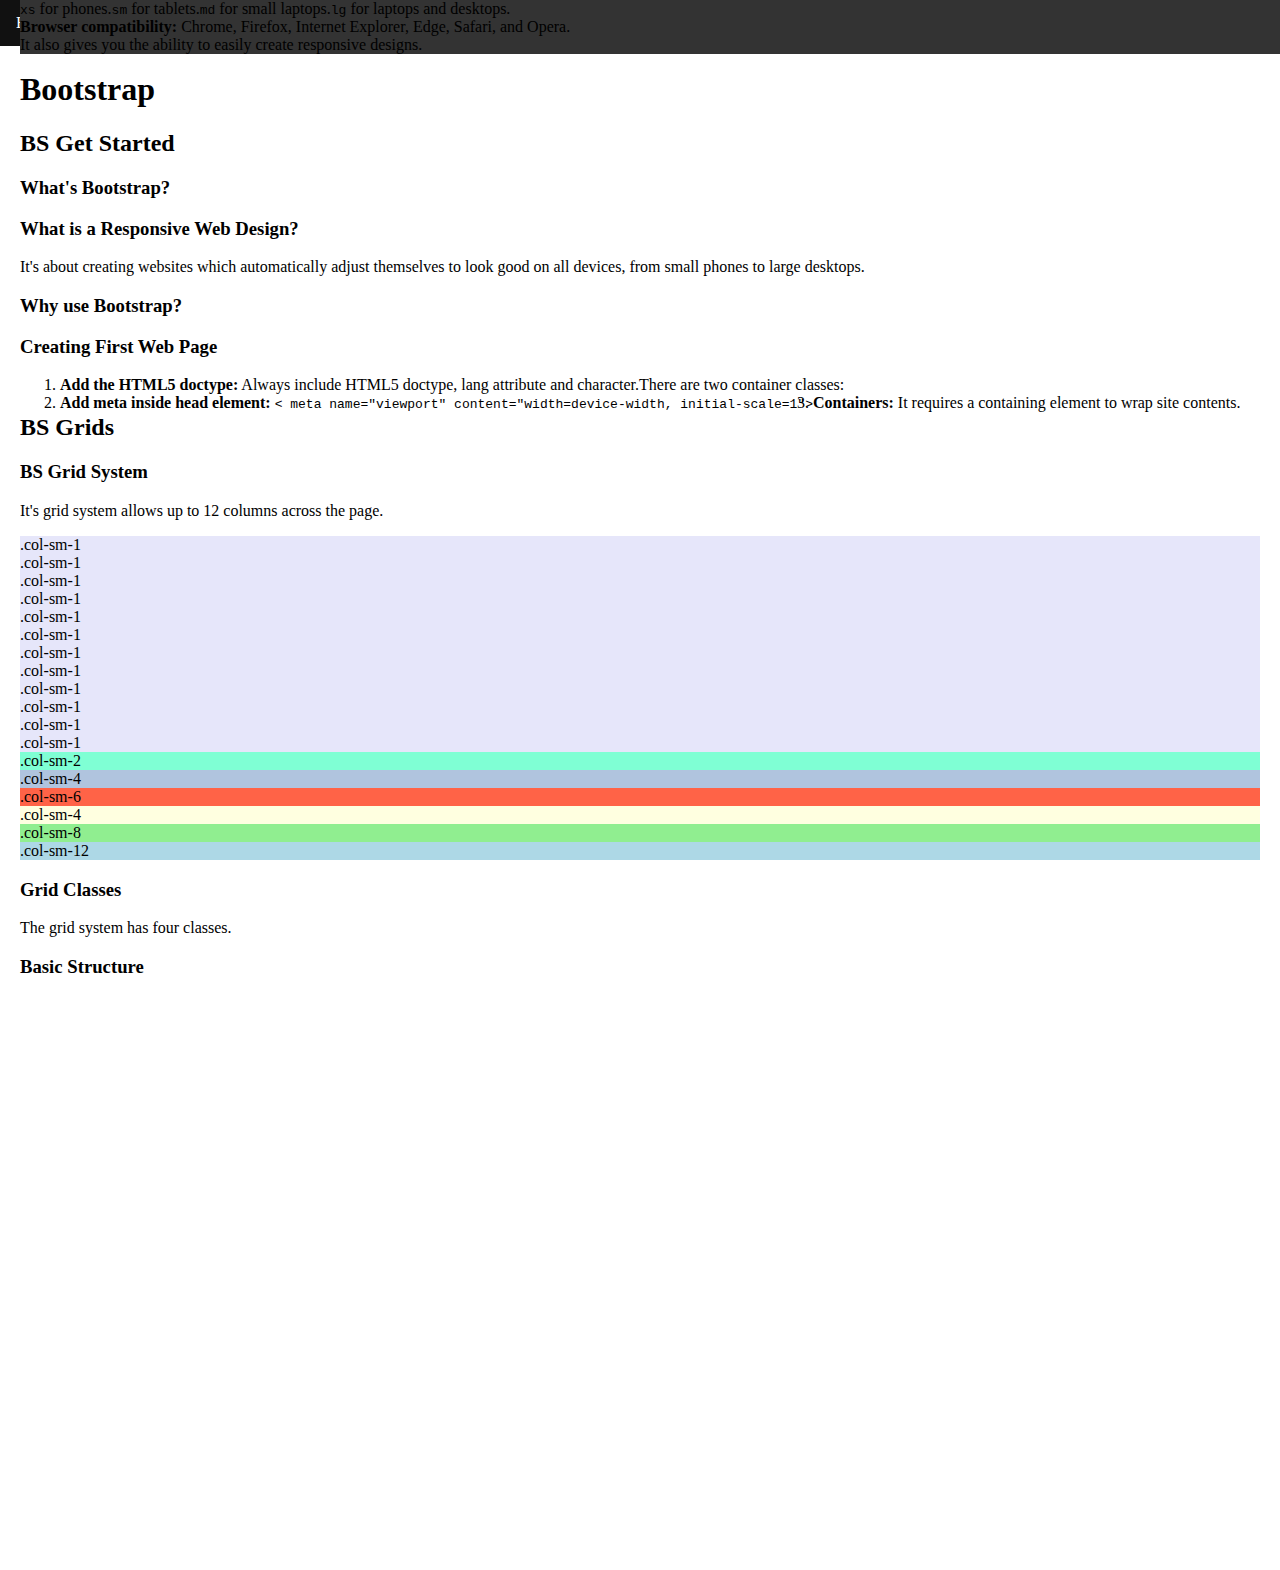
<file: bootstrapnotes.html>
<!DOCTYPE html>
<html lang="en">
 
<head>
   <meta charset="UTF-8">
   <meta http-equiv="X-UA-Compatible" content="IE=edge">
   <meta name="viewport" content="width=device-width, initial-scale=1">
   <link href="https://cdn.jsdelivr.net/npm/bootstrap@5.1.1/dist/css/bootstrap.min.css" rel="stylesheet"
       integrity="sha384-F3w7mX95PdgyTmZZMECAngseQB83DfGTowi0iMjiWaeVhAn4FJkqJByhZMI3AhiU" crossorigin="anonymous">
   <script src="https://cdn.jsdelivr.net/npm/@popperjs/core@2.9.3/dist/umd/popper.min.js"
       integrity="sha384-W8fXfP3gkOKtndU4JGtKDvXbO53Wy8SZCQHczT5FMiiqmQfUpWbYdTil/SxwZgAN"
       crossorigin="anonymous"></script>
   <script src="https://cdn.jsdelivr.net/npm/bootstrap@5.1.1/dist/js/bootstrap.min.js"
       integrity="sha384-skAcpIdS7UcVUC05LJ9Dxay8AXcDYfBJqt1CJ85S/CFujBsIzCIv+l9liuYLaMQ/"
       crossorigin="anonymous"></script>
   <title>BootStrap Notes</title>
   <style>
       body {
           margin: 0;
       }
 
       li {
           float: left;
       }
 
       ul {
           list-style-type: none;
           overflow: hidden;
           margin: 0;
           padding: 0;
           background-color: #333;
           position: fixed;
           overflow: hidden;
           top: 0;
           width: 100%;
       }
 
       li a {
           display: block;
           color: white;
           padding: 14px 16px;
           text-decoration: none;
           text-align: center;
       }
 
       li a:hover {
           background-color: #111;
       }
 
       .active {
           background-color: #04AA6D;
       }
   </style>
</head>
 
<body>
   <ul>
       <li><a href="index.html">Home</a></li>
       <li><a href="htmlnotes.html">HTML Notes</a></li>
       <li><a href="cssnotes.html">CSS Notes</a></li>
       <li><a href="javascriptnotes.html">JavaScript Notes</a></li>
       <li><a href="bootstrapnotes.html" class="active">BootStrap Notes</a></li>
       <li><a href="gitnotes.html">Git & GitHub Notes</a></li>
   </ul>
   <div style="padding:20px;margin-top:30px;height:1500px;">
       <div class="jumbotron text-center">
           <h1>Bootstrap</h1>
           <h2>BS Get Started</h2>
       </div>
       <div class="container">
           <div class="row">
               <div class="col-sm-12">
                   <h3>What's Bootstrap?</h3>
                   <ul>
                       <li>It is a free front-end framework for faster and easier web development.</li>
                       <li>BS includes HTML and CSS based dedign templates for typography, forms, buttons, tables,
                           navigation,
                           modals,
                           image carosuels and many other, as well as optional JavaScript plugins.</li>
                       <li>It also gives you the ability to easily create responsive designs.</li>
                   </ul>
               </div>
               <div class="col-sm-12">
                   <h3>What is a Responsive Web Design?</h3>
                   <p>It's about creating websites which automatically adjust themselves to look good on all devices,
                       from
                       small
                       phones
                       to large desktops.</p>
               </div>
               <div class="col-sm-12">
                   <h3>Why use Bootstrap?</h3>
                   <ul>
                       <li><strong>Easy to use:</strong> Anybody can start using Bootstrap.</li>
                       <li><strong>Responsive features:</strong> It adjusts to phones, tablets and desktops.</li>
                       <li><strong>Mobile first approach:</strong> Mobile-first styles are part of the core framework.
                       </li>
                       <li><strong>Browser compatibility:</strong> Chrome, Firefox, Internet Explorer, Edge, Safari,
                           and
                           Opera.
                       </li>
                   </ul>
               </div>
               <div class="col-sm-12">
                   <h3>Creating First Web Page</h3>
                   <ol>
                       <li><strong>Add the HTML5 doctype:</strong> Always include HTML5 doctype, lang attribute and
                           character.</li>
                       <li><strong>Add meta inside head element:</strong> <code>&lt;
                           meta name="viewport" content="width=device-width, initial-scale=1"&gt;
                           </code></li>
                       <li><strong>Containers:</strong> It requires a containing element to wrap site contents.</li>
                       <p>There are two container classes:</p>
                       <ul>
                           <li>The <code>.container</code> class provides <strong>fixed width container.</strong></li>
                           <li>The <code>.container-fluid</code> class provides a <strong>full width
                                   container</strong>,
                               spanning the entire width of the viewport.</li>
                       </ul>
                   </ol>
               </div>
           </div>
       </div>
 
       <div class="jumbotron text-center">
           <h2>BS Grids</h2>
       </div>
       <div class="container">
           <div class="row">
               <div class="col-sm-12">
                   <h3>BS Grid System</h3>
                   <p>It's grid system allows up to 12 columns across the page.</p>
               </div>
               <div class="row">
                   <div class="col-sm-1" style="background-color:lavender;">.col-sm-1</div>
                   <div class="col-sm-1" style="background-color:lavender;">.col-sm-1</div>
                   <div class="col-sm-1" style="background-color:lavender;">.col-sm-1</div>
                   <div class="col-sm-1" style="background-color:lavender;">.col-sm-1</div>
                   <div class="col-sm-1" style="background-color:lavender;">.col-sm-1</div>
                   <div class="col-sm-1" style="background-color:lavender;">.col-sm-1</div>
                   <div class="col-sm-1" style="background-color:lavender;">.col-sm-1</div>
                   <div class="col-sm-1" style="background-color:lavender;">.col-sm-1</div>
                   <div class="col-sm-1" style="background-color:lavender;">.col-sm-1</div>
                   <div class="col-sm-1" style="background-color:lavender;">.col-sm-1</div>
                   <div class="col-sm-1" style="background-color:lavender;">.col-sm-1</div>
                   <div class="col-sm-1" style="background-color:lavender;">.col-sm-1</div>
                   <div class="col-sm-2" style="background-color:aquamarine;">.col-sm-2</div>
                   <div class="col-sm-4" style="background-color:lightsteelblue;">.col-sm-4</div>
                   <div class="col-sm-6" style="background-color:tomato;">.col-sm-6</div>
                   <div class="col-sm-4" style="background-color:lightyellow;">.col-sm-4</div>
                   <div class="col-sm-8" style="background-color:lightgreen;">.col-sm-8</div>
                   <div class="col-sm-12" style="background-color:lightblue;">.col-sm-12</div>
               </div>
               <div class="col-sm-12">
                   <h3>Grid Classes</h3>
                   <p>The grid system has four classes.</p>
                   <ul>
                       <li><code>xs</code> for phones.</li>
                       <li><code>sm</code> for tablets.</li>
                       <li><code>md</code> for small laptops.</li>
                       <li><code>lg</code> for laptops and desktops.</li>
                   </ul>
               </div>
               <div class="col-sm-12">
                   <h3>Basic Structure</h3>
 
               </div>
           </div>
       </div>
   </div>
</body>
 
</html>
</file>
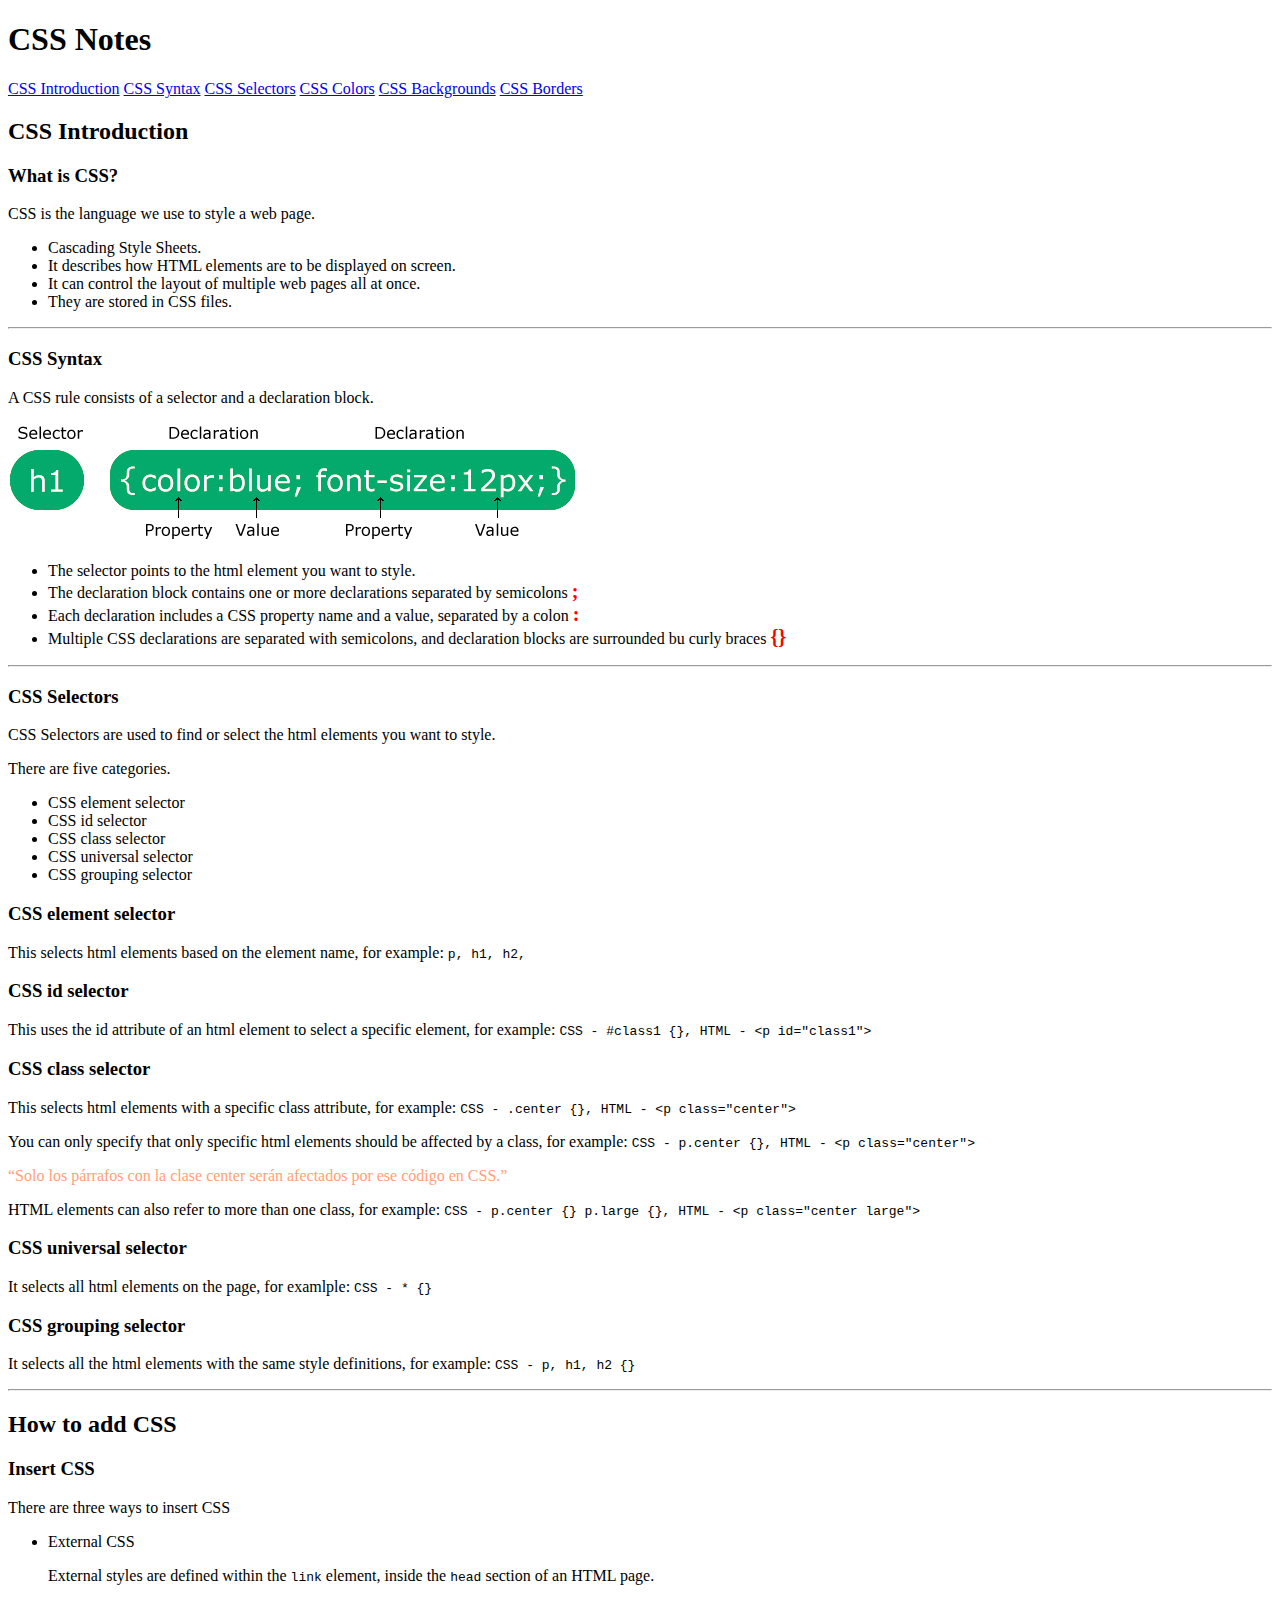
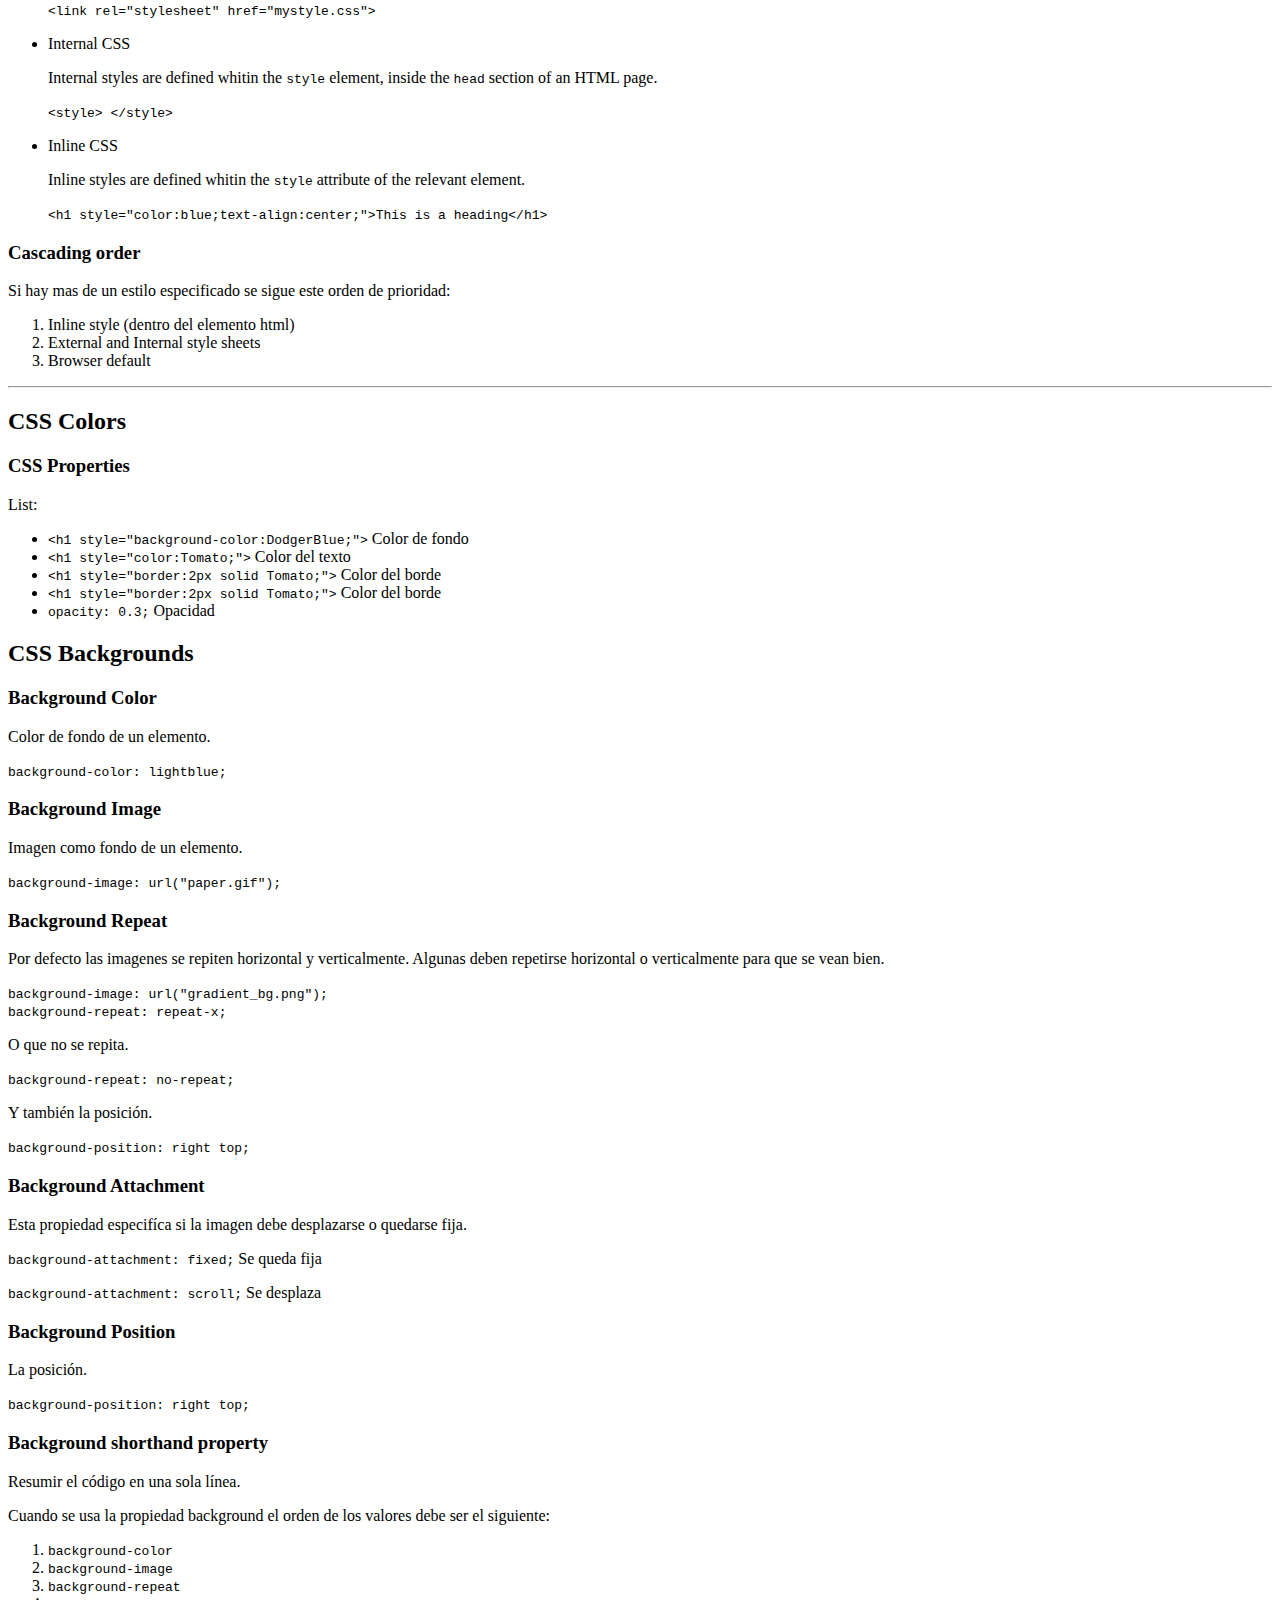
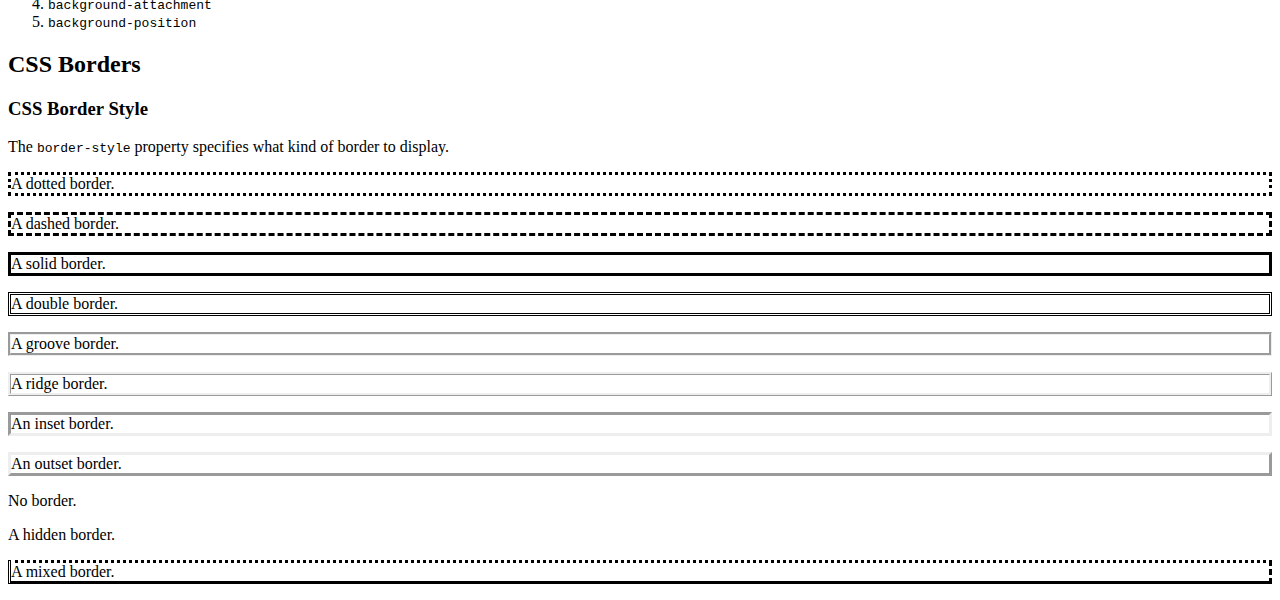
<file: cssnotes.html>
<!DOCTYPE html>
<html lang="en">

<head>
    <meta charset="UTF-8">
    <meta http-equiv="X-UA-Compatible" content="IE=edge">
    <meta name="viewport" content="width=device-width, initial-scale=1.0">
    <title>CSS Notes</title>
    <style>
        p.dotted {
            border-style: dotted;
        }

        p.dashed {
            border-style: dashed;
        }

        p.solid {
            border-style: solid;
        }

        p.double {
            border-style: double;
        }

        p.groove {
            border-style: groove;
        }

        p.ridge {
            border-style: ridge;
        }

        p.inset {
            border-style: inset;
        }

        p.outset {
            border-style: outset;
        }

        p.none {
            border-style: none;
        }

        p.hidden {
            border-style: hidden;
        }

        p.mix {
            border-style: dotted dashed solid double;
        }
    </style>
</head>

<body>
    <h1>CSS Notes</h1>
    <header>
        <nav>
            <a href="#intro">CSS Introduction</a>
            <a href="#syntax">CSS Syntax</a>
            <a href="#selectors">CSS Selectors</a>
            <a href="#colors">CSS Colors</a>
            <a href="#background">CSS Backgrounds</a>
            <a href="#border">CSS Borders</a>
        </nav>
    </header>

    <!-- CSS Introduction -->
    <section>
        <h2 id="intro">CSS Introduction</h2>
        <h3>What is CSS?</h3>
        <p>CSS is the language we use to style a web page.</p>
        <ul>
            <li>Cascading Style Sheets.</li>
            <li>It describes how HTML elements are to be displayed on screen.</li>
            <li>It can control the layout of multiple web pages all at once.</li>
            <li>They are stored in CSS files.</li>
        </ul>
        <hr>
    </section>

    <!-- CSS Syntax -->
    <section>
        <h3 id="syntax">CSS Syntax</h3>
        <p>A CSS rule consists of a selector and a declaration block.</p>
        <img src="/images/css_selector.gif" alt="CSS Syntax">
        <ul>
            <li>The selector points to the html element you want to style.</li>
            <li>The declaration block contains one or more declarations separated by semicolons <strong
                    style="font-size: 20px; color: red;">;</strong></li>
            <li>Each declaration includes a CSS property name and a value, separated by a colon <strong
                    style="font-size: 20px; color: red;">:</strong></li>
            <li>Multiple CSS declarations are separated with semicolons, and declaration blocks are surrounded bu curly
                braces <strong style="font-size: 20px; color: red;">{}</strong></li>
        </ul>
        <hr>
    </section>

    <!-- CSS Selectors -->
    <section>
        <h3 id="selectors">CSS Selectors</h3>
        <p>CSS Selectors are used to find or select the html elements you want to style.</p>
        <p>There are five categories.</p>
        <ul>
            <li>CSS element selector</li>
            <li>CSS id selector</li>
            <li>CSS class selector</li>
            <li>CSS universal selector</li>
            <li>CSS grouping selector</li>
        </ul>
        <h3>CSS element selector</h3>
        <p>This selects html elements based on the element name, for example: <code>p, h1, h2,</code></p>
        <h3>CSS id selector</h3>
        <p>This uses the id attribute of an html element to select a specific element, for example:
            <code>CSS - #class1 &#123;&#125;, HTML - &lt;p id="class1"&gt;</code>
        </p>
        <h3>CSS class selector</h3>
        <p>This selects html elements with a specific class attribute, for example:
            <code>CSS - .center &#123;&#125;, HTML - &lt;p class="center"&gt;</code>
        </p>
        <p>You can only specify that only specific html elements should be affected by a class, for example:
            <code>CSS - p.center &#123;&#125;, HTML - &lt;p class="center"&gt;</code>
        </p>
        <q style="color: lightsalmon;">Solo los párrafos con la clase center serán afectados por ese código en CSS.</q>
        <p>HTML elements can also refer to more than one class, for example:
            <code>CSS - p.center &#123;&#125; p.large &#123;&#125;, HTML - &lt;p class="center large"&gt;</code>
        </p>
        <h3>CSS universal selector</h3>
        <p>It selects all html elements on the page, for examlple: <code>CSS - * &#123;&#125;</code></p>
        <h3>CSS grouping selector</h3>
        <p>It selects all the html elements with the same style definitions, for example:
            <code>CSS - p, h1, h2 &#123;&#125;</code>
        </p>
        <hr>
    </section>

    <!-- CSS How to add -->
    <section>
        <h2>How to add CSS</h2>
        <h3>Insert CSS</h3>
        <p>There are three ways to insert CSS</p>
        <ul>
            <li>External CSS</li>
            <p>External styles are defined within the <code>link</code> element, inside the <code>head</code> section of
                an HTML page.</p>
            <p><code>&lt;link rel="stylesheet" href="mystyle.css"&gt;</code></p>
            <li>Internal CSS</li>
            <p>Internal styles are defined whitin the <code>style</code> element, inside the <code>head</code> section
                of an HTML page.</p>
            <p><code>&lt;style&gt; &lt;/style&gt;</code></p>
            <li>Inline CSS</li>
            <p>Inline styles are defined whitin the <code>style</code> attribute of the relevant element.</p>
            <p><code>&lt;h1 style="color:blue;text-align:center;"&gt;This is a heading&lt;/h1&gt;</code></p>
        </ul>
        <h3>Cascading order</h3>
        <p>Si hay mas de un estilo especificado se sigue este orden de prioridad:</p>
        <ol>
            <li>Inline style (dentro del elemento html)</li>
            <li>External and Internal style sheets</li>
            <li>Browser default</li>
        </ol>
        <hr>
    </section>

    <!-- CSS Colors -->
    <section>
        <h2 id="colors">CSS Colors</h2>
        <h3>CSS Properties</h3>
        <p>List:</p>
        <ul>
            <li><code>&lt;h1 style="background-color:DodgerBlue;"&gt;</code> Color de fondo</li>
            <li><code>&lt;h1 style="color:Tomato;"&gt;</code> Color del texto</li>
            <li><code>&lt;h1 style="border:2px solid Tomato;"&gt;</code> Color del borde</li>
            <li><code>&lt;h1 style="border:2px solid Tomato;"&gt;</code> Color del borde</li>
            <li><code>opacity: 0.3;</code> Opacidad</li>
        </ul>
    </section>

    <!-- CSS Backgrounds -->
    <section>
        <h2 id="background">CSS Backgrounds</h2>
        <h3>Background Color</h3>
        <p>Color de fondo de un elemento.</p>
        <p><code>background-color: lightblue;</code></p>
        <h3>Background Image</h3>
        <p>Imagen como fondo de un elemento.</p>
        <p><code>background-image: url("paper.gif");</code></p>
        <h3>Background Repeat</h3>
        <p>Por defecto las imagenes se repiten horizontal y verticalmente. Algunas deben repetirse horizontal o
            verticalmente para que se vean bien.</p>
        <p><code>background-image: url("gradient_bg.png");<br>background-repeat: repeat-x;</code></p>
        <p>O que no se repita.</p>
        <p><code>background-repeat: no-repeat;</code></p>
        <p>Y también la posición.</p>
        <p><code>background-position: right top;</code></p>
        <h3>Background Attachment</h3>
        <p>Esta propiedad especifíca si la imagen debe desplazarse o quedarse fija.</p>
        <p><code>background-attachment: fixed;</code> Se queda fija</p>
        <p><code>background-attachment: scroll;</code> Se desplaza</p>
        <h3>Background Position</h3>
        <p>La posición.</p>
        <p><code>background-position: right top;</code></p>
        <h3>Background shorthand property</h3>
        <p>Resumir el código en una sola línea.</p>
        <p>Cuando se usa la propiedad background el orden de los valores debe ser el siguiente:</p>
        <ol>
            <li><code>background-color</code></li>
            <li><code>background-image</code></li>
            <li><code>background-repeat</code></li>
            <li><code>background-attachment</code></li>
            <li><code>background-position</code></li>
        </ol>
    </section>

    <!-- CSS Borders -->
    <section>
        <h2 id="border">CSS Borders</h2>
        <h3>CSS Border Style</h3>
        <p>The <code>border-style</code> property specifies what kind of border to display.</p>
        <p class="dotted">A dotted border.</p>
        <p class="dashed">A dashed border.</p>
        <p class="solid">A solid border.</p>
        <p class="double">A double border.</p>
        <p class="groove">A groove border.</p>
        <p class="ridge">A ridge border.</p>
        <p class="inset">An inset border.</p>
        <p class="outset">An outset border.</p>
        <p class="none">No border.</p>
        <p class="hidden">A hidden border.</p>
        <p class="mix">A mixed border.</p>
    </section>
</body>

</html>
</file>
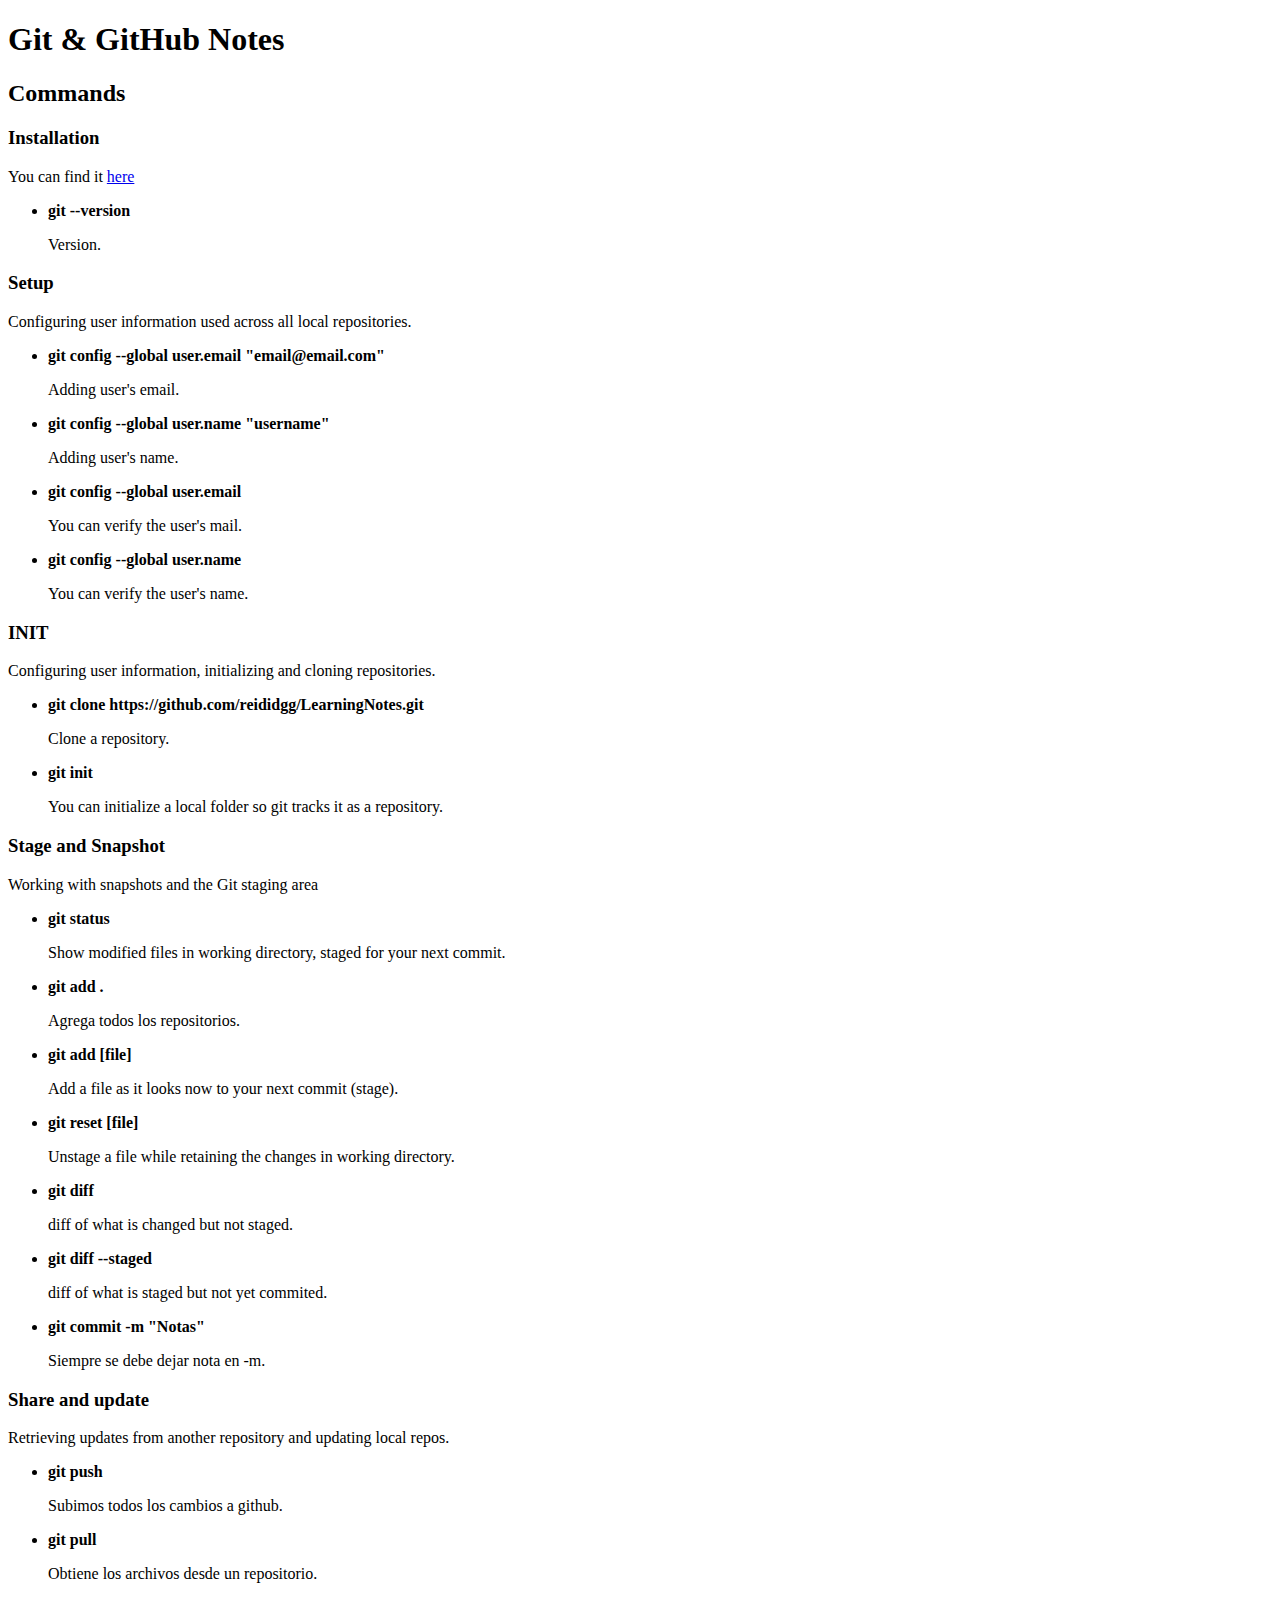
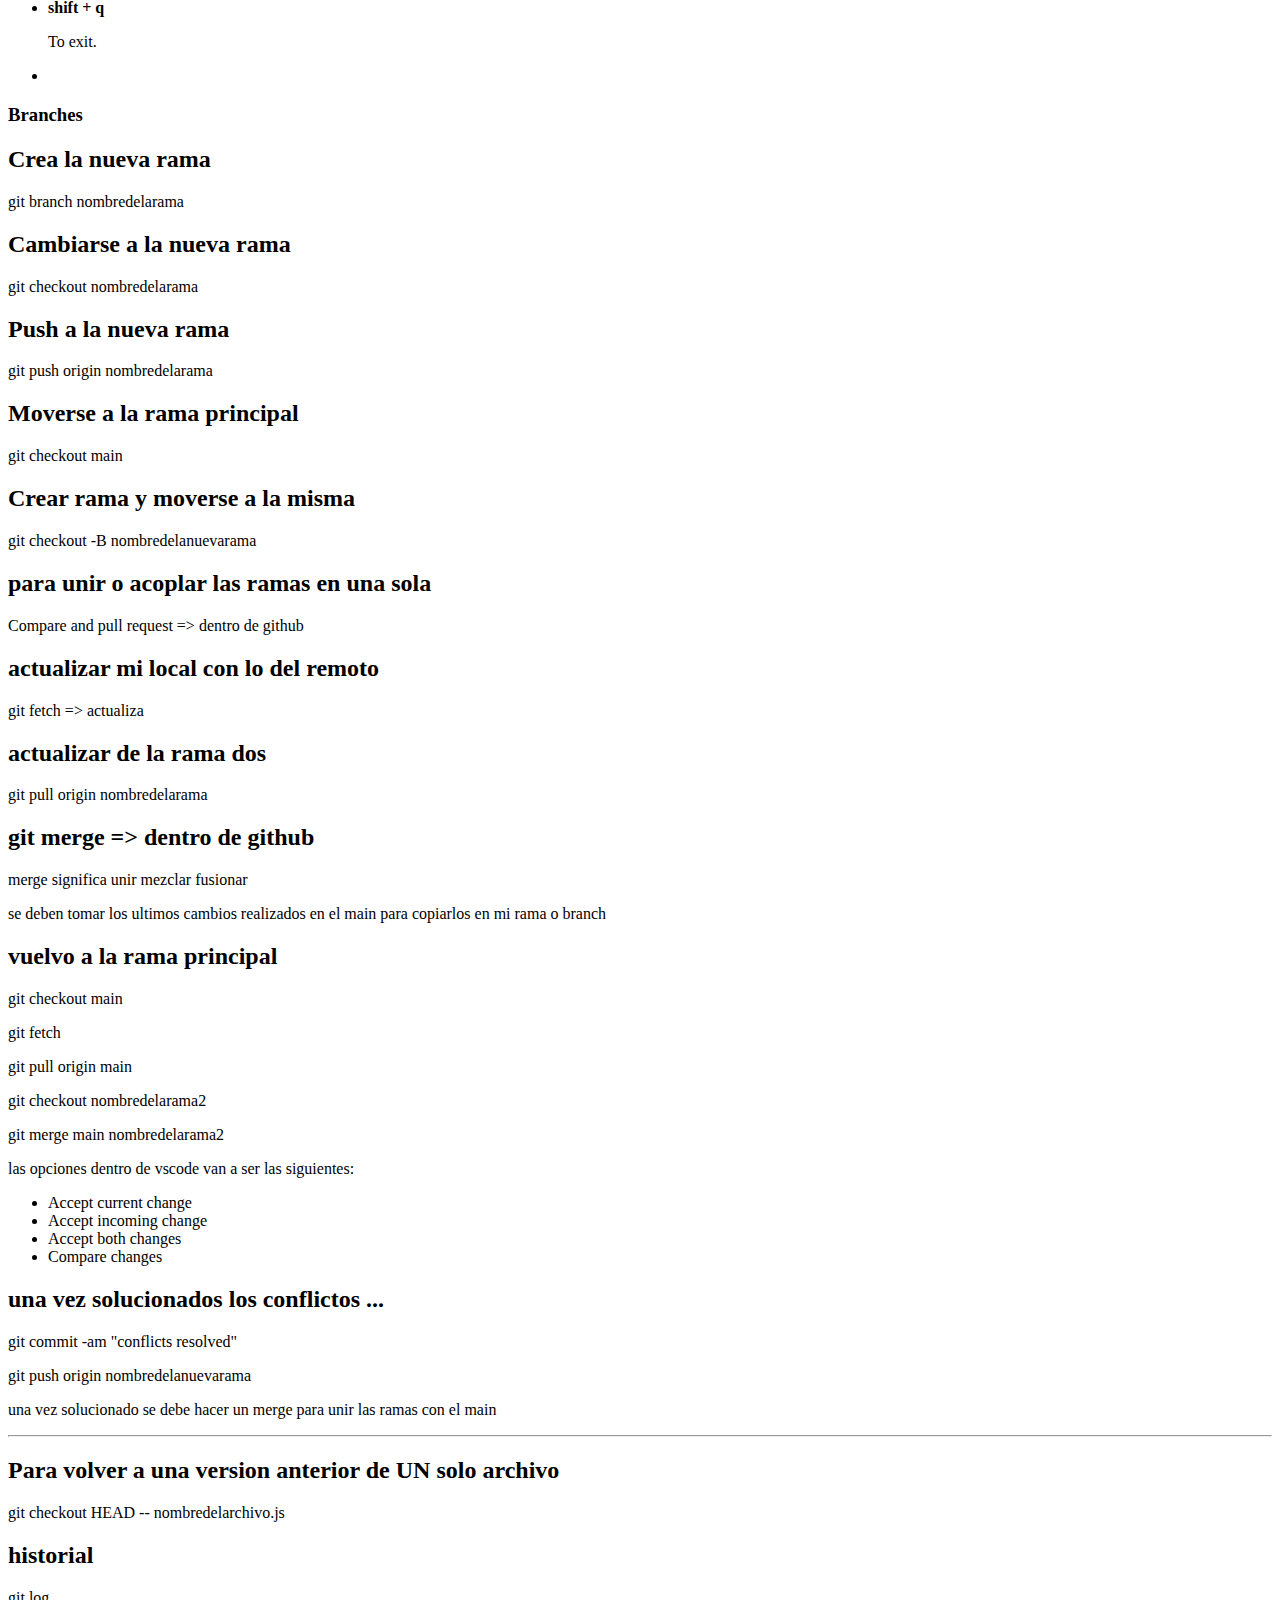
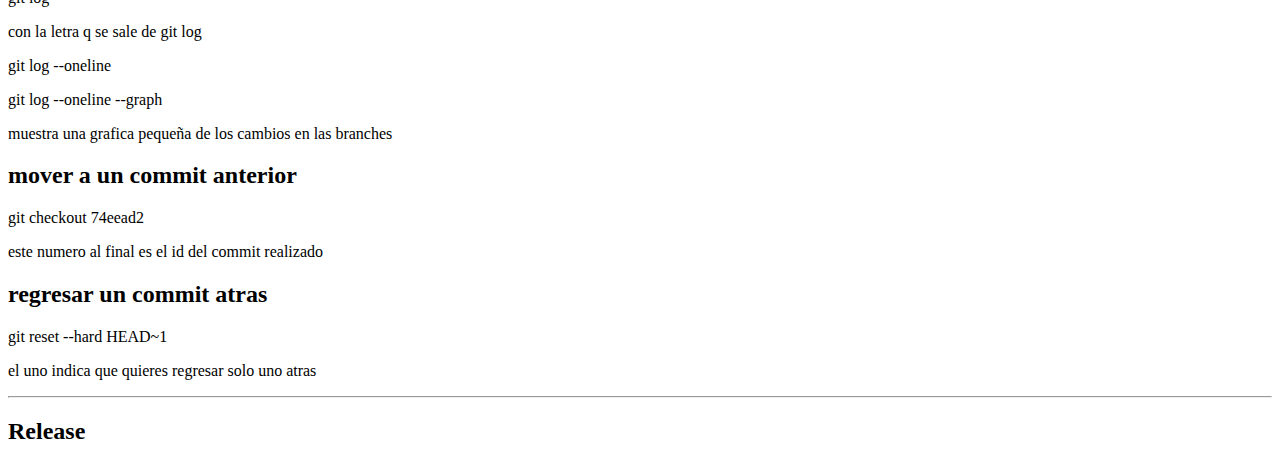
<file: gitnotes.html>
<!DOCTYPE html>
<html lang="en">

<head>
    <meta charset="UTF-8">
    <meta http-equiv="X-UA-Compatible" content="IE=edge">
    <meta name="viewport" content="width=device-width, initial-scale=1.0">
    <title>Git & GitHub Notes</title>
</head>

<body>
    <div>
        <h1>Git & GitHub Notes</h1>
        <h2>Commands</h2>
        <h3>Installation</h3>
        <p>You can find it <a href="https://git-scm.com/">here</a></p>
        <ul>
            <li><strong>git --version</strong></li>
            <p>Version.</p>
        </ul>
        <h3>Setup</h3>
        <p>Configuring user information used across all local repositories.</p>
        <ul>
            <li><strong>git config --global user.email "email@email.com"</strong></li>
            <p>Adding user's email.</p>
            <li><strong>git config --global user.name "username"</strong></li>
            <p>Adding user's name.</p>
            <li><strong>git config --global user.email</strong></li>
            <p>You can verify the user's mail.</p>
            <li><strong>git config --global user.name</strong></li>
            <p>You can verify the user's name.</p>
        </ul>
        <h3>INIT</h3>
        <p>Configuring user information, initializing and cloning repositories.</p>
        <ul>
            <li><strong>git clone https://github.com/reididgg/LearningNotes.git</strong></li>
            <p>Clone a repository.</p>
            <li><strong>git init</strong></li>
            <p>You can initialize a local folder so git tracks it as a repository.</p>
        </ul>
        <h3>Stage and Snapshot</h3>
        <p>Working with snapshots and the Git staging area</p>
        <ul>
            <li><strong>git status</strong></li>
            <p>Show modified files in working directory, staged for your next commit.</p>
            <li><strong>git add .</strong></li>
            <p>Agrega todos los repositorios.</p>
            <li><strong>git add [file]</strong></li>
            <p>Add a file as it looks now to your next commit (stage).</p>
            <li><strong>git reset [file]</strong></li>
            <p>Unstage a file while retaining the changes in working directory.</p>
            <li><strong>git diff</strong></li>
            <p>diff of what is changed but not staged.</p>
            <li><strong>git diff --staged</strong></li>
            <p>diff of what is staged but not yet commited.</p>
            <li><strong>git commit -m "Notas"</strong></li>
            <p>Siempre se debe dejar nota en -m.</p>
        </ul>
        <h3>Share and update</h3>
        <p>Retrieving updates from another repository and updating local repos.</p>
        <ul>
            <li><strong>git push</strong></li>
            <p>Subimos todos los cambios a github.</p>
            <li><strong>git pull</strong></li>
            <p>Obtiene los archivos desde un repositorio.</p>
            <li><strong>shift + q</strong></li>
            <p>To exit.</p>
            <li><strong></strong></li>
        </ul>

        <h3>Branches</h3>
        <h2>Crea la nueva rama</h2>
        <p>git branch nombredelarama</p>
        <h2>Cambiarse a la nueva rama</h2>        
        <p>git checkout nombredelarama</p>
        <h2>Push a la nueva rama</h2>
        <p>git push origin nombredelarama</p>
        <h2>Moverse a la rama principal</h2>
        <p>git checkout main</p>
        <h2>Crear rama y moverse a la misma</h2>
        <p>git checkout -B nombredelanuevarama</p>
        <h2>para unir o acoplar las ramas en una sola</h2>
        <p>Compare and pull request => dentro de github</p>
        <h2>actualizar mi local con lo del remoto</h2>
        <p>git fetch => actualiza</p>
        <h2>actualizar de la rama dos</h2>
        <p>git pull origin nombredelarama</p>
        <h2>git merge => dentro de github</h2>
        <p>merge significa unir mezclar fusionar</p>
        <p>se deben tomar los ultimos cambios realizados en el main para copiarlos en mi rama o branch</p>
        <h2>vuelvo a la rama principal</h2>
        <p>git checkout main</p>
        <p>git fetch</p>
        <p>git pull origin main</p>
        <p>git checkout nombredelarama2</p>
        <p>git merge main nombredelarama2</p>
        <p>las opciones dentro de vscode van a ser las siguientes:</p>
        <ul>
            <li>Accept current change</li>
            <li>Accept incoming change</li>
            <li>Accept both changes</li>
            <li>Compare changes</li>
        </ul>
        <h2>una vez solucionados los conflictos ...</h2>
        <p>git commit -am "conflicts resolved"</p>
        <p>git push origin nombredelanuevarama</p>
        <p>una vez solucionado se debe hacer un merge para unir las ramas con el main</p>
        <hr>
        <h2>Para volver a una version anterior de UN solo archivo</h2>
        <p>git checkout HEAD -- nombredelarchivo.js</p>
        <h2>historial</h2>
        <p>git log</p>
        <p>con la letra q se sale de git log</p>
        <p>git log --oneline</p>
        <p>git log --oneline --graph</p>
        <p>muestra una grafica pequeña de los cambios en las branches</p>
        <h2>mover a un commit anterior</h2>
        <p>git checkout 74eead2</p>
        <p>este numero al final es el id del commit realizado</p>
        <h2>regresar un commit atras</h2>
        <p>git reset --hard HEAD~1</p>
        <p>el uno indica que quieres regresar solo uno atras</p>
        <hr>
        <h2>Release</h2>
        <p></p>

    </div>
</body>

</html>
</file>
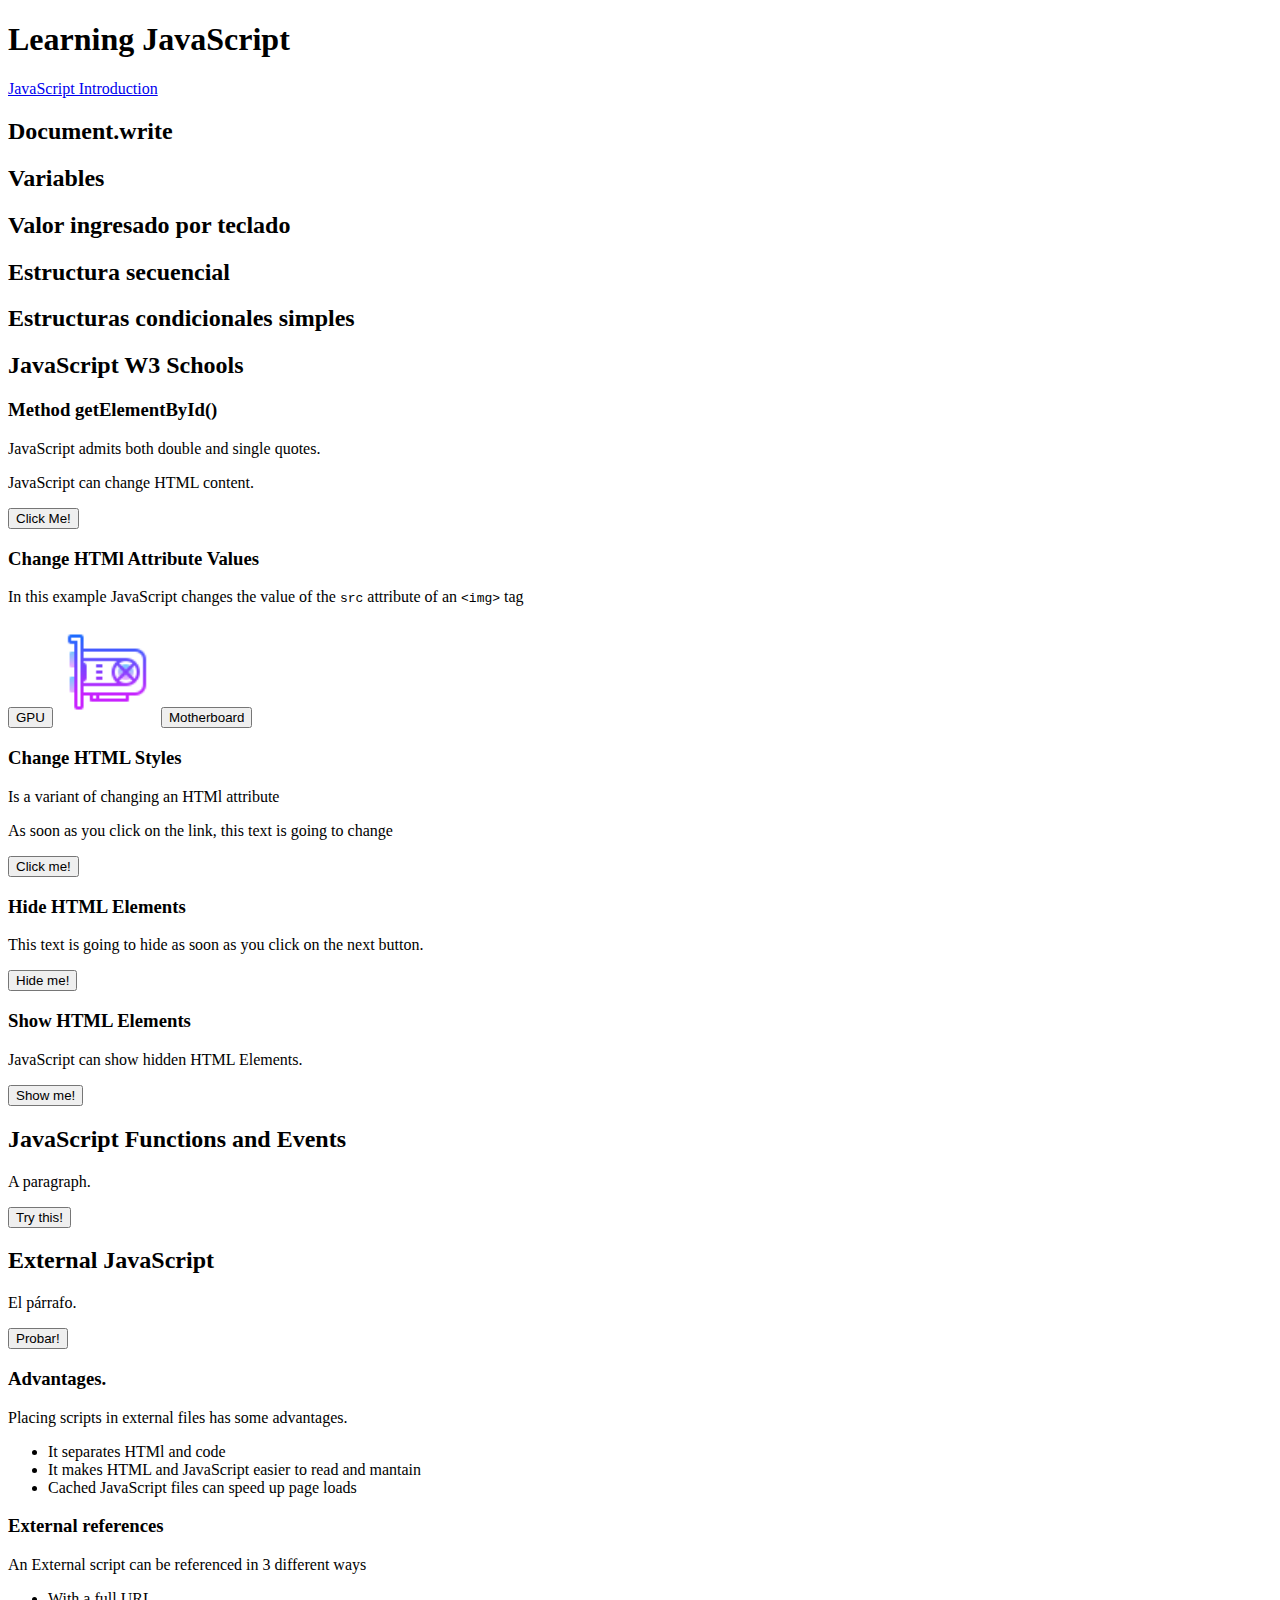
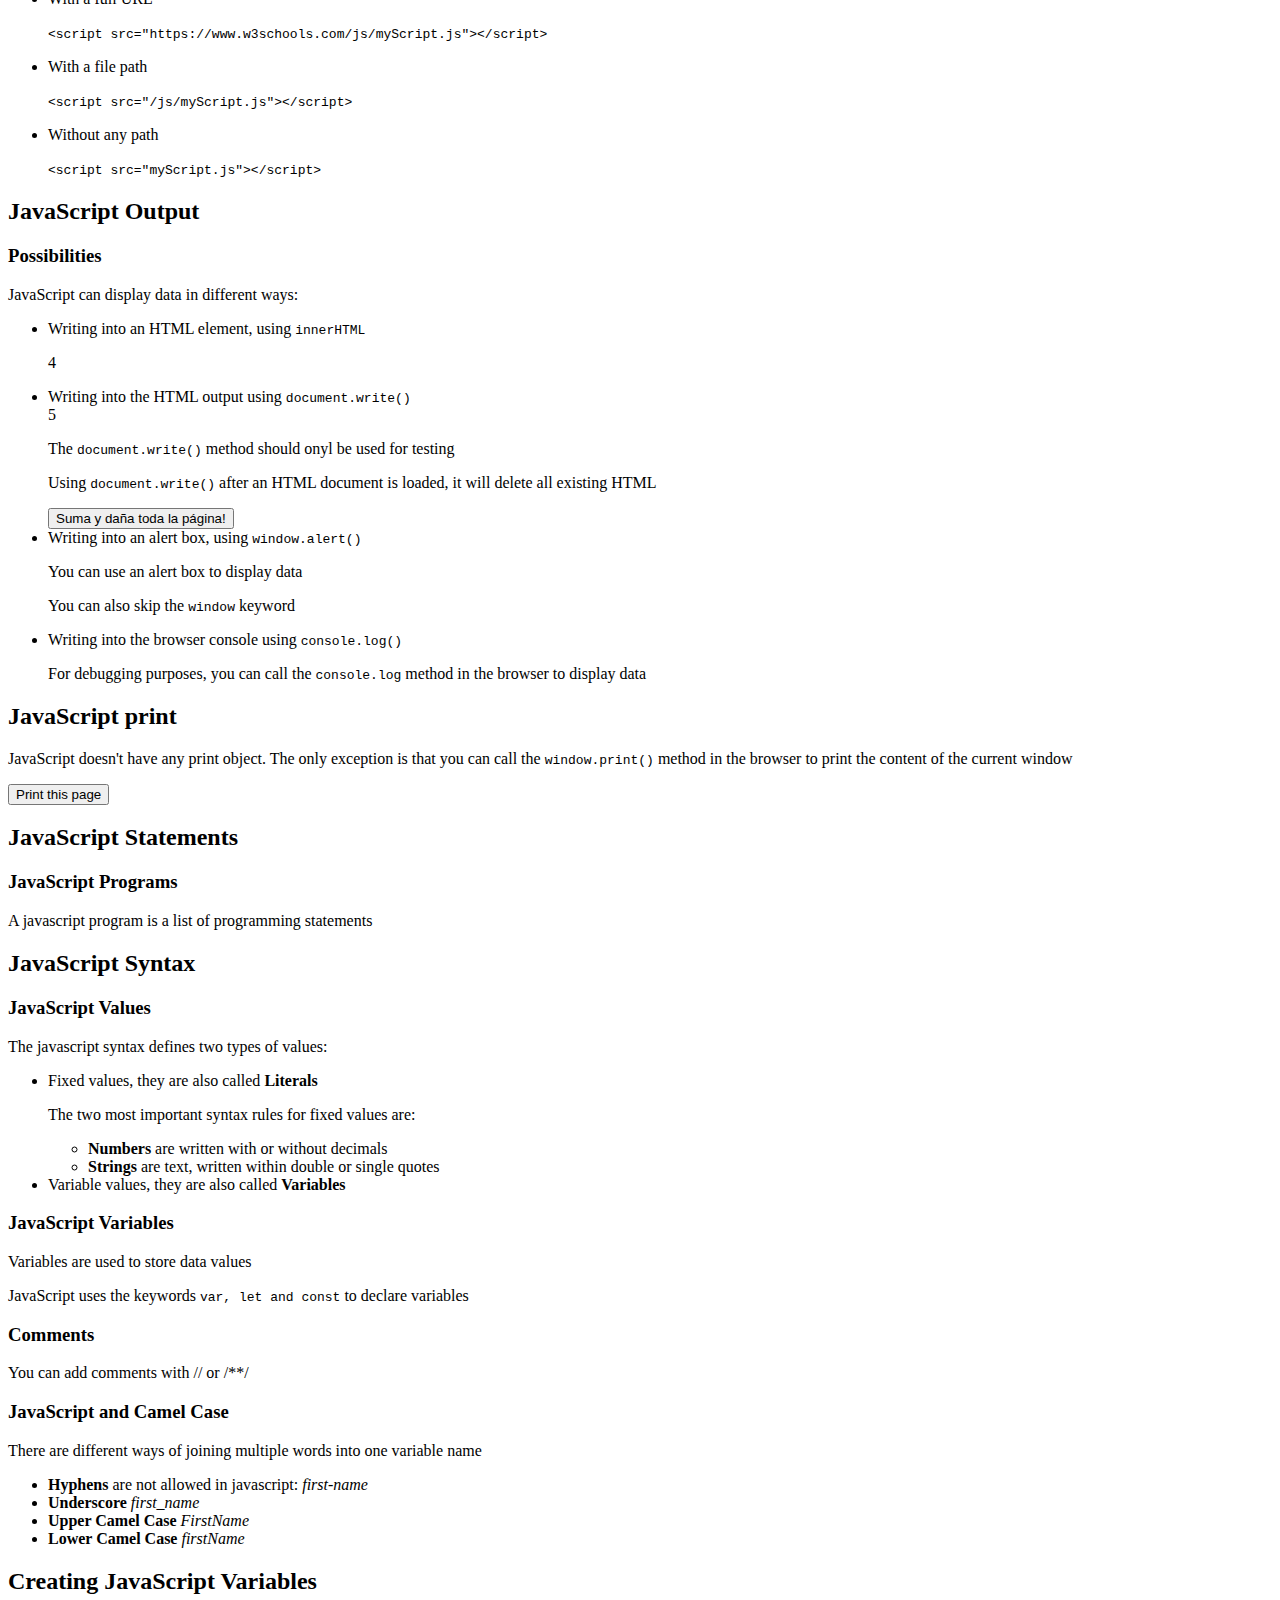
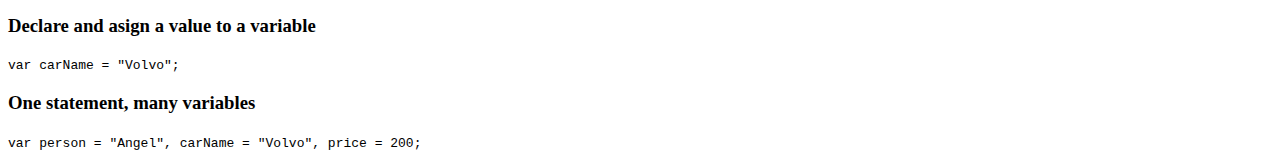
<file: javascriptnotes.html>
<!DOCTYPE html>
<html>

<head>
    <title>JavaScript Notes</title>
</head>

<body>
    <header>
        <h1>Learning JavaScript</h1>
        <nav>
            <a href="#jsintro">JavaScript Introduction</a>
        </nav>
    </header>
    <h2>Document.write</h2>
    <!-- <script>
        document.write("Ejemplo de document.write"); /* Dentro del objeto document llamamos al comando write */
    </script> -->
    <h2>Variables</h2>
    <!-- <script>
        let nombre = "Angel"; /* Así se define una variable en js */
        let edad = 34;
        let casado;
        casado = false;
        document.write(nombre);
        document.write("<br>"); /* Salto de página */
        document.write(edad);
        document.write("<br>"); /* Salto de página */
        document.write(casado);
        document.write("<br>"); /* Salto de página */
    </script> -->
    <h2>Valor ingresado por teclado</h2>
    <!-- <script>
        let nombre2;
        let edad2;
        nombre2 = prompt("Ingrese su nombre");
        edad2 = prompt("Ingrese su edad");
        document.write("Su nombre es: " + nombre2 + " y su edad es: " + edad2 + " años.");
    </script> -->
    <h2>Estructura secuencial</h2>
    <!-- <script>
        let valor1 = prompt("Ingrese el primer número: ");
        let valor2 = prompt("Ingrese el segundo número: ");
        let suma = parseInt(valor1) + parseInt(valor2);
        let multiplicar = parseInt(valor1) * parseInt(valor2);
        document.write(suma);
        document.write("<br>");
        document.write(multiplicar);
    </script> -->
    <h2>Estructuras condicionales simples</h2>
    <!-- <script>
        let nombre = prompt("Ingrese nombre del estudiante");
        let nota = parseInt(prompt("Ingrese nota del estudiante")); /* parseInt para almacenar de forma entera el valor ingresado por teclado */
        if (nota >= 4 && nota <= 5) {
            document.write(nombre + " está aprobado con una nota de: " + nota);
        } else {
            document.write(nombre + " no está aprobado.");
        }
    </script> -->
    <h2 id="jsintro">JavaScript W3 Schools</h2>
    <h3>Method getElementById()</h3>
    <p>JavaScript admits both double and single quotes.</p>
    <p id="demo">JavaScript can change HTML content.</p>
    <button type="button" onclick='document.getElementById("demo").innerHTML = "This is the new content!"'>Click
        Me!</button>
    <article>
        <h3>Change HTMl Attribute Values</h3>
        <p>In this example JavaScript changes the value of the <code>src</code> attribute of an <code>&lt;img&gt;</code>
            tag</p>
        <button onclick="document.getElementById('myImage').src='/images/gpu.png'">GPU</button>
        <img id="myImage" src="/images/gpu.png" style="width:100px">
        <button onclick="document.getElementById('myImage').src='/images/motherboard.png'">Motherboard</button>
    </article>
    <article>
        <h3>Change HTML Styles</h3>
        <p>Is a variant of changing an HTMl attribute</p>
        <p id="demodos">As soon as you click on the link, this text is going to change</p>
        <button type="button" onclick="document.getElementById('demodos').style.fontSize='35px'">Click me!</button>
    </article>
    <article>
        <h3>Hide HTML Elements</h3>
        <p id="demotres">This text is going to hide as soon as you click on the next button.</p>
        <button type="button" onclick="document.getElementById('demotres').style.display='none'">Hide me!</button>
    </article>
    <article>
        <h3>Show HTML Elements</h3>
        <p>JavaScript can show hidden HTML Elements.</p>
        <p id="cosa" style="display: none;">Hola!</p>
        <button type="button" onclick="document.getElementById('cosa').style.display='block'">Show me!</button>
    </article>
    <section>
        <h2>JavaScript Functions and Events</h2>
        <p id="iddejs">A paragraph.</p>
        <button type="button" onclick="myfunction()">Try this!</button>
        <script>
            function myfunction() {
                document.getElementById("iddejs").innerHTML = "Paragraph changed.";
            }
        </script>
    </section>
    <article>
        <h2>External JavaScript</h2> <!-- This exercise is linked with the javascript.js file -->
        <p id="demostracion">El párrafo.</p>
        <button type="button" onclick="mifuncion()">Probar!</button>
        <script src="javascript.js"></script>
        <h3>Advantages.</h3>
        <p>Placing scripts in external files has some advantages.</p>
        <ul>
            <li>It separates HTMl and code</li>
            <li>It makes HTML and JavaScript easier to read and mantain</li>
            <li>Cached JavaScript files can speed up page loads</li>
        </ul>
        <h3>External references</h3>
        <p>An External script can be referenced in 3 different ways</p>
        <ul>
            <li>With a full URL</li>
            <p><code>&lt;script src="https://www.w3schools.com/js/myScript.js"&gt;&lt;/script&gt;</code></p>
            <li>With a file path</li>
            <p><code>&lt;script src="/js/myScript.js"&gt;&lt;/script&gt;</code></p>
            <li>Without any path</li>
            <p><code>&lt;script src="myScript.js"&gt;&lt;/script&gt;</code></p>
        </ul>
    </article>
    <section>
        <h2>JavaScript Output</h2>
        <h3>Possibilities</h3>
        <p>JavaScript can display data in different ways:</p>
        <ul>
            <li>Writing into an HTML element, using <code>innerHTML</code></li>
            <p id="innerhtml"></p>
            <script>
                document.getElementById("innerhtml").innerHTML = 2 + 2;
            </script>
            <li>Writing into the HTML output using <code>document.write()</code></li>
            <script>document.write(2 + 3);</script>
            <p>The <code>document.write()</code> method should onyl be used for testing</p>
            <p>Using <code>document.write()</code> after an HTML document is loaded, it will delete all existing HTML
            </p>
            <button type="button" onclick="document.write(5+5)">Suma y daña toda la página!</button>
            <li>Writing into an alert box, using <code>window.alert()</code></li>
            <p>You can use an alert box to display data</p>
            <script>
                window.alert(6 + 5);
            </script>
            <p>You can also skip the <code>window</code> keyword</p>
            <script>
                alert("Hola!");
            </script>
            <li>Writing into the browser console using <code>console.log()</code></li>
            <p>For debugging purposes, you can call the <code>console.log</code> method in the browser to display data
            </p>
            <script>
                console.log(1 + 1);
            </script>
        </ul>
        <h2>JavaScript print</h2>
        <p>JavaScript doesn't have any print object. The only exception is that you can call the
            <code>window.print()</code> method in the browser to print the content of the current window
        </p>
        <button onclick="window.print()">Print this page</button>
    </section>
    <article>
        <h2>JavaScript Statements</h2>
        <h3>JavaScript Programs</h3>
        <p>A javascript program is a list of programming statements</p>
        <p id="suma"></p>
        <script>
            let x, y, z;
            x = 5;
            y = 11;
            z = parseInt(x) + parseInt(y);
            document.getElementById("suma").innerHTML = "The value of z is= " + z + ".";
        </script>
    </article>
    <section>
        <h2>JavaScript Syntax</h2>
        <h3>JavaScript Values</h3>
        <p>The javascript syntax defines two types of values:</p>
        <ul>
            <li>Fixed values, they are also called <b>Literals</b></li>
            <p>The two most important syntax rules for fixed values are:</p>
            <ul>
                <li><b>Numbers</b> are written with or without decimals</li>
                <li><b>Strings</b> are text, written within double or single quotes</li>
            </ul>
            <li>Variable values, they are also called <b>Variables</b></li>
        </ul>
        <h3>JavaScript Variables</h3>
        <p>Variables are used to store data values</p>
        <p>JavaScript uses the keywords <code>var, let and const</code> to declare variables</p>
        <h3>Comments</h3>
        <p>You can add comments with // or /**/</p>
        <script>
            /**/
            //
        </script>
        <h3>JavaScript and Camel Case</h3>
        <p>There are different ways of joining multiple words into one variable name</p>
        <ul>
            <li><b>Hyphens</b> are not allowed in javascript: <i>first-name</i></li>
            <li><b>Underscore</b> <i>first_name</i></li>
            <li><b>Upper Camel Case</b> <i>FirstName</i></li>
            <li><b>Lower Camel Case</b> <i>firstName</i></li>
        </ul>
    </section>
    <article>
        <h2>Creating JavaScript Variables</h2>
        <h3>Declare and asign a value to a variable</h3>
        <p><code>var carName = "Volvo";</code></p>
        <h3>One statement, many variables</h3>
        <p><code>var person = "Angel", carName = "Volvo", price = 200;</code></p>
    </article>
</body>

</html>
</file>
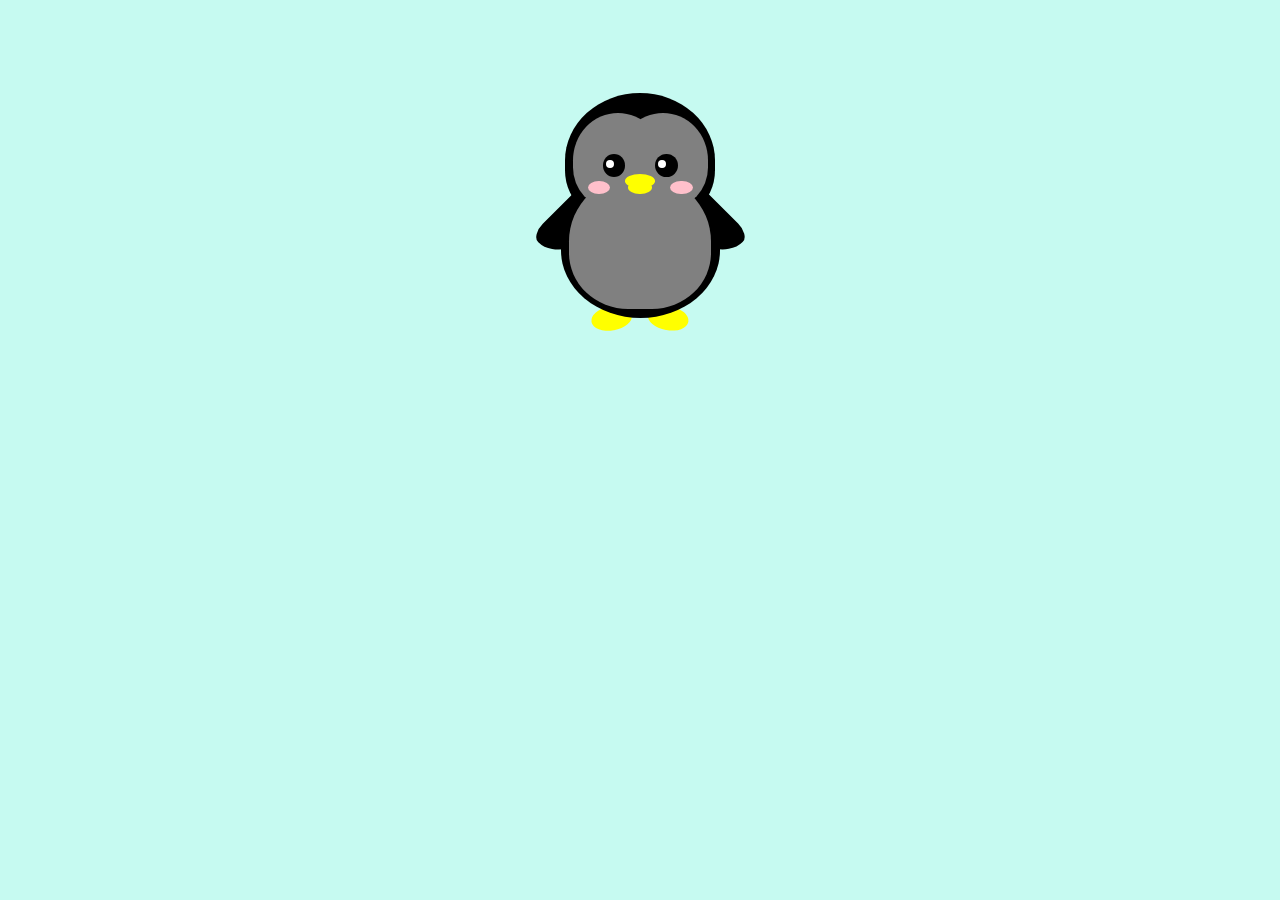
<file: examples/Penguin.html>
<!DOCTYPE html>
<html lang="en">

<head>
    <meta charset="UTF-8">
    <meta http-equiv="X-UA-Compatible" content="IE=edge">
    <meta name="viewport" content="width=device-width, initial-scale=1.0">
    <title>Penguin</title>
    <style>
        .penguin {

            /* Only change code below this line */
            --penguin-skin: black;
            --penguin-belly: gray;
            --penguin-beak: yellow;
            /* Only change code above this line */

            position: relative;
            margin: auto;
            display: block;
            margin-top: 5%;
            width: 300px;
            height: 300px;
        }

        .penguin-top {
            top: 10%;
            left: 25%;
            background: var(--penguin-skin, gray);
            width: 50%;
            height: 45%;
            border-radius: 70% 70% 60% 60%;
        }

        .penguin-bottom {
            top: 40%;
            left: 23.5%;
            background: var(--penguin-skin, gray);
            width: 53%;
            height: 45%;
            border-radius: 70% 70% 100% 100%;
        }

        .right-hand {
            top: 0%;
            left: -5%;
            background: var(--penguin-skin, gray);
            width: 30%;
            height: 60%;
            border-radius: 30% 30% 120% 30%;
            transform: rotate(45deg);
            z-index: -1;
        }

        .left-hand {
            top: 0%;
            left: 75%;
            background: var(--penguin-skin, gray);
            width: 30%;
            height: 60%;
            border-radius: 30% 30% 30% 120%;
            transform: rotate(-45deg);
            z-index: -1;
        }

        .right-cheek {
            top: 15%;
            left: 35%;
            background: var(--penguin-belly, white);
            width: 60%;
            height: 70%;
            border-radius: 70% 70% 60% 60%;
        }

        .left-cheek {
            top: 15%;
            left: 5%;
            background: var(--penguin-belly, white);
            width: 60%;
            height: 70%;
            border-radius: 70% 70% 60% 60%;
        }

        .belly {
            top: 60%;
            left: 2.5%;
            background: var(--penguin-belly, white);
            width: 95%;
            height: 100%;
            border-radius: 120% 120% 100% 100%;
        }

        .right-feet {
            top: 85%;
            left: 60%;
            background: var(--penguin-beak, orange);
            width: 15%;
            height: 30%;
            border-radius: 50% 50% 50% 50%;
            transform: rotate(-80deg);
            z-index: -2222;
        }

        .left-feet {
            top: 85%;
            left: 25%;
            background: var(--penguin-beak, orange);
            width: 15%;
            height: 30%;
            border-radius: 50% 50% 50% 50%;
            transform: rotate(80deg);
            z-index: -2222;
        }

        .right-eye {
            top: 45%;
            left: 60%;
            background: black;
            width: 15%;
            height: 17%;
            border-radius: 50%;
        }

        .left-eye {
            top: 45%;
            left: 25%;
            background: black;
            width: 15%;
            height: 17%;
            border-radius: 50%;
        }

        .sparkle {
            top: 25%;
            left: 15%;
            background: white;
            width: 35%;
            height: 35%;
            border-radius: 50%;
        }

        .blush-right {
            top: 65%;
            left: 15%;
            background: pink;
            width: 15%;
            height: 10%;
            border-radius: 50%;
        }

        .blush-left {
            top: 65%;
            left: 70%;
            background: pink;
            width: 15%;
            height: 10%;
            border-radius: 50%;
        }

        .beak-top {
            top: 60%;
            left: 40%;
            background: var(--penguin-beak, orange);
            width: 20%;
            height: 10%;
            border-radius: 50%;
        }

        .beak-bottom {
            top: 65%;
            left: 42%;
            background: var(--penguin-beak, orange);
            width: 16%;
            height: 10%;
            border-radius: 50%;
        }

        body {
            background: #c6faf1;
        }

        .penguin * {
            position: absolute;
        }
    </style>
</head>

<body>
    <div class="penguin">
        <div class="penguin-bottom">
            <div class="right-hand"></div>
            <div class="left-hand"></div>
            <div class="right-feet"></div>
            <div class="left-feet"></div>
        </div>
        <div class="penguin-top">
            <div class="right-cheek"></div>
            <div class="left-cheek"></div>
            <div class="belly"></div>
            <div class="right-eye">
                <div class="sparkle"></div>
            </div>
            <div class="left-eye">
                <div class="sparkle"></div>
            </div>
            <div class="blush-right"></div>
            <div class="blush-left"></div>
            <div class="beak-top"></div>
            <div class="beak-bottom"></div>
        </div>
    </div>
</body>

</html>
</file>
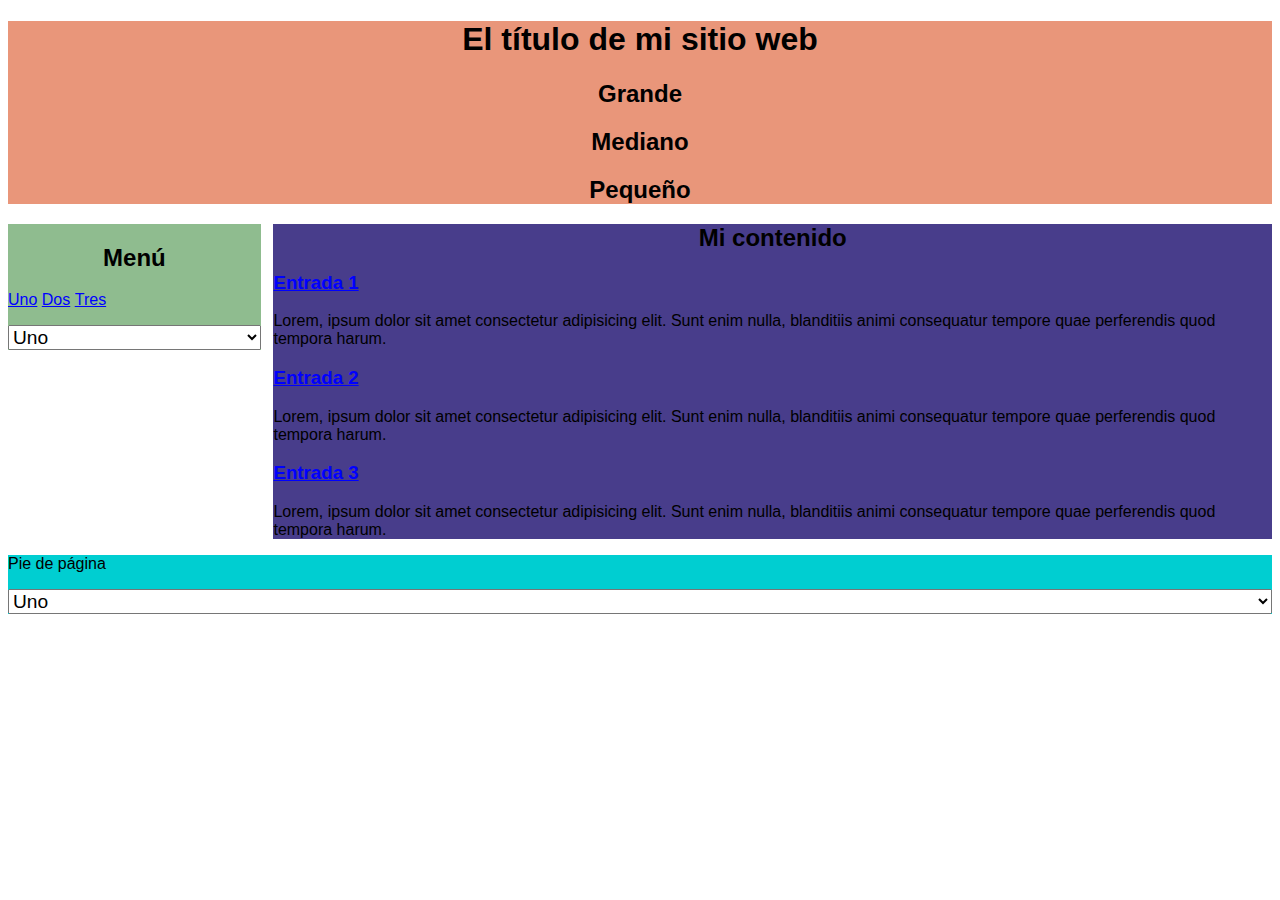
<file: examples/responsive.html>
<!DOCTYPE html>
<html lang="en">

<head>
    <title>Responsive Design</title>
    <meta charset="UTF-8">
    <meta http-equiv="X-UA-Compatible" content="IE=edge">
    <!-- Esta línea se encarga del responsive design o diseño adaptable -->
    <meta name="viewport" content="width=device-width, initial-scale=1.0">
    <!-- 
    <link rel="stylesheet" href="colors.css" type="text/css">
    <link rel="stylesheet" href="base.css" type="text/css">
    <link rel="stylesheet" href="great.css" type="text/css" media="screen and (min-width: 981px)">
    <link rel="stylesheet" href="medium.css" type="text/css"
        media="screen and (min-width: 481px) and (max-width: 980px)">
    <link rel="stylesheet" href="mini.css" type="text/css" media="screen and (max-width: 480px)"> 
    -->

    <style>
        /* Base */
        .display-great {
            display: none;
        }

        .display-medium {
            display: none;
        }

        .display-mini {
            display: none;
        }

        .menu {
            padding-left: 0;
        }

        .menu li {
            display: inline;
            list-style-type: none;
        }

        /* Colors */
        body {
            color: black;
        }

        a,
        a:link,
        a:visited,
        a:hover {
            color: blue;
        }

        header {
            background-color: darksalmon;
        }

        nav {
            background-color: darkseagreen;
        }

        section {
            background-color: darkslateblue;
        }

        footer {
            background-color: darkturquoise;
        }

        /* Great */
        .display-great {
            display: inherit !important;
        }

        h1,
        h2 {
            text-align: center;
        }

        header,
        footer,
        #wrapper {
            margin-left: auto;
            margin-right: auto;
            clear: both;
            width: 100%;
            max-width: 1500px;
        }

        #main-nav {
            float: left;
            width: 20%;
            max-width: 300px;
        }

        #main-section {
            margin-left: 21%;
            width: 79%;
            max-width: 1200px;
        }

        /* Medium */
        .display-medium {
            display: inherit !important;
        }

        body {
            font-family: Georgia, 'Times New Roman', Times, serif;
        }

        /* Mini */
        .display-mini {
            display: inherit !important;
        }

        body {
            font-family: Arial, Helvetica, sans-serif;
        }

        select.display-mini {
            font-size: 1.2em;
            width: 100%;
        }
    </style>
</head>

<body>
    <header>
        <h1>El título de mi sitio web</h1>
        <h2 class="display-great">Grande</h2>
        <h2 class="display-medium">Mediano</h2>
        <h2 class="display-mini">Pequeño</h2>
    </header>
    <div id="wrapper">
        <nav id="main-nav">
            <h2>Menú</h2>
            <ul class="menu display-great display-medium">
                <li><a href="">Uno</a></li>
                <li><a href="">Dos</a></li>
                <li><a href="">Tres</a></li>
            </ul>
            <select class="display-mini">
                <option value="">Uno</option>
                <option value="">Dos</option>
                <option value="">Tres</option>
            </select>
        </nav>
        <section id="main-section">
            <h2>Mi contenido</h2>
            <article>
                <h3><a href="">Entrada 1</a></h3>
                <p class="display-great display-medium">Lorem, ipsum dolor sit amet consectetur adipisicing elit. Sunt
                    enim nulla, blanditiis animi consequatur tempore quae perferendis quod tempora harum.</p>
            </article>
            <article>
                <h3><a href="">Entrada 2</a></h3>
                <p class="display-great display-medium">Lorem, ipsum dolor sit amet consectetur adipisicing elit. Sunt
                    enim nulla, blanditiis animi consequatur tempore quae perferendis quod tempora harum.</p>
            </article>
            <article>
                <h3><a href="">Entrada 3</a></h3>
                <p class="display-great display-medium">Lorem, ipsum dolor sit amet consectetur adipisicing elit. Sunt
                    enim nulla, blanditiis animi consequatur tempore quae perferendis quod tempora harum.</p>
            </article>
        </section>
    </div>
    <footer>
        <p>Pie de página</p>
        <select class="display-mini">
            <option value="">Uno</option>
            <option value="">Dos</option>
            <option value="">Tres</option>
        </select>
    </footer>
</body>

</html>
</file>
